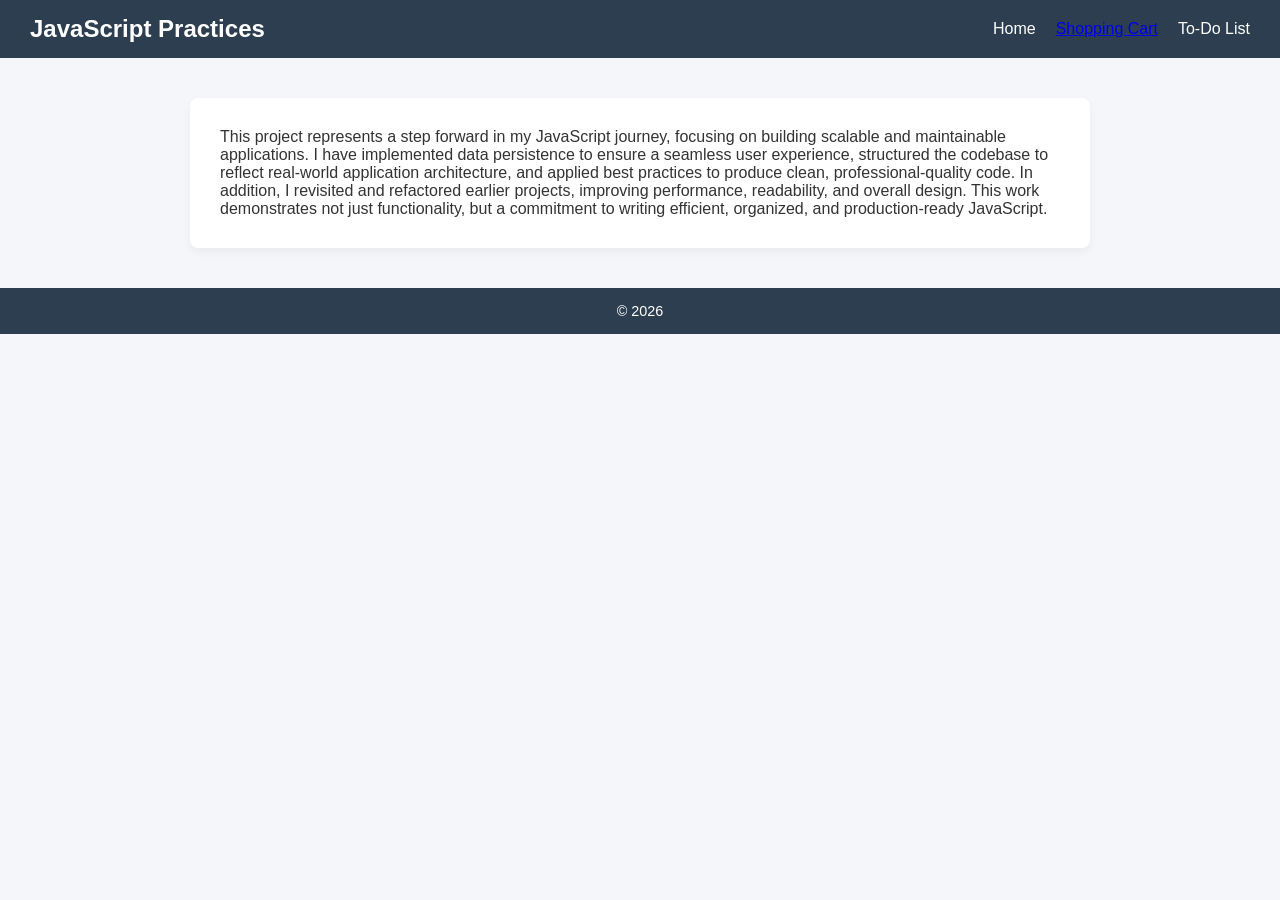
<file: index.html>
<!DOCTYPE html>
<html lang="en">
<head>
    <meta charset="UTF-8">
    <meta name="viewport" content="width=device-width, initial-scale=1.0">
    <title>DOM Practice</title>

    <style>
        * {
            margin: 0;
            padding: 0;
            box-sizing: border-box;
            font-family: Arial, sans-serif;
        }

        body {
            background-color: #f4f6f9;
            color: #333;
        }

        header {
            background: #2c3e50;
            color: white;
            padding: 15px 30px;
            display: flex;
            justify-content: space-between;
            align-items: center;
        }

        header h1 {
            font-size: 1.5rem;
        }

        .nav-list {
            list-style: none;
            display: flex;
            gap: 20px;
        }

        .nav-link {
            text-decoration: none;
            color: white;
            font-weight: 500;
            transition: color 0.3s ease;
        }

        .nav-link:hover {
            color: #1abc9c;
        }

        .Container {
            margin: 4px;
            padding: 30px;
            max-width: 900px;
            margin: 40px auto;
            background: white;
            border-radius: 8px;
            box-shadow: 0 4px 10px rgba(0,0,0,0.05);
        }

        .highlight {
            background-color: yellow;
        }

        footer {
            text-align: center;
            padding: 15px;
            margin-top: 40px;
            background: #2c3e50;
            color: white;
        }

        footer p {
            font-size: 0.9rem;
        }
    </style>
</head>
<body>

    <header class="head" id="main-header">
        <h1>JavaScript Practices</h1>
        <nav>
            <ul class="nav-list">
                <li><a href="index.html" class="nav-link">Home</a></li>
                <li><a href="shopping.html">Shopping Cart</a></li>
                <li><a href="todos.html" class="nav-link">To-Do List</a></li>
            </ul>
        </nav>
    </header>

    <div class="Container">
     
     <p> This project represents a step forward in my JavaScript journey, focusing on building scalable and maintainable applications. I have implemented data persistence to ensure a seamless user experience, structured the codebase to reflect real-world application architecture, and applied best practices to produce clean, professional-quality code. In addition, I revisited and refactored earlier projects, improving performance, readability, and overall design. This work demonstrates not just functionality, but a commitment to writing efficient, organized, and production-ready JavaScript.</p>
     </div>
    <footer>
        <p>&copy; 2026</p>
    </footer>

    <script src="dom.js"></script>
</body>
</html>
</file>
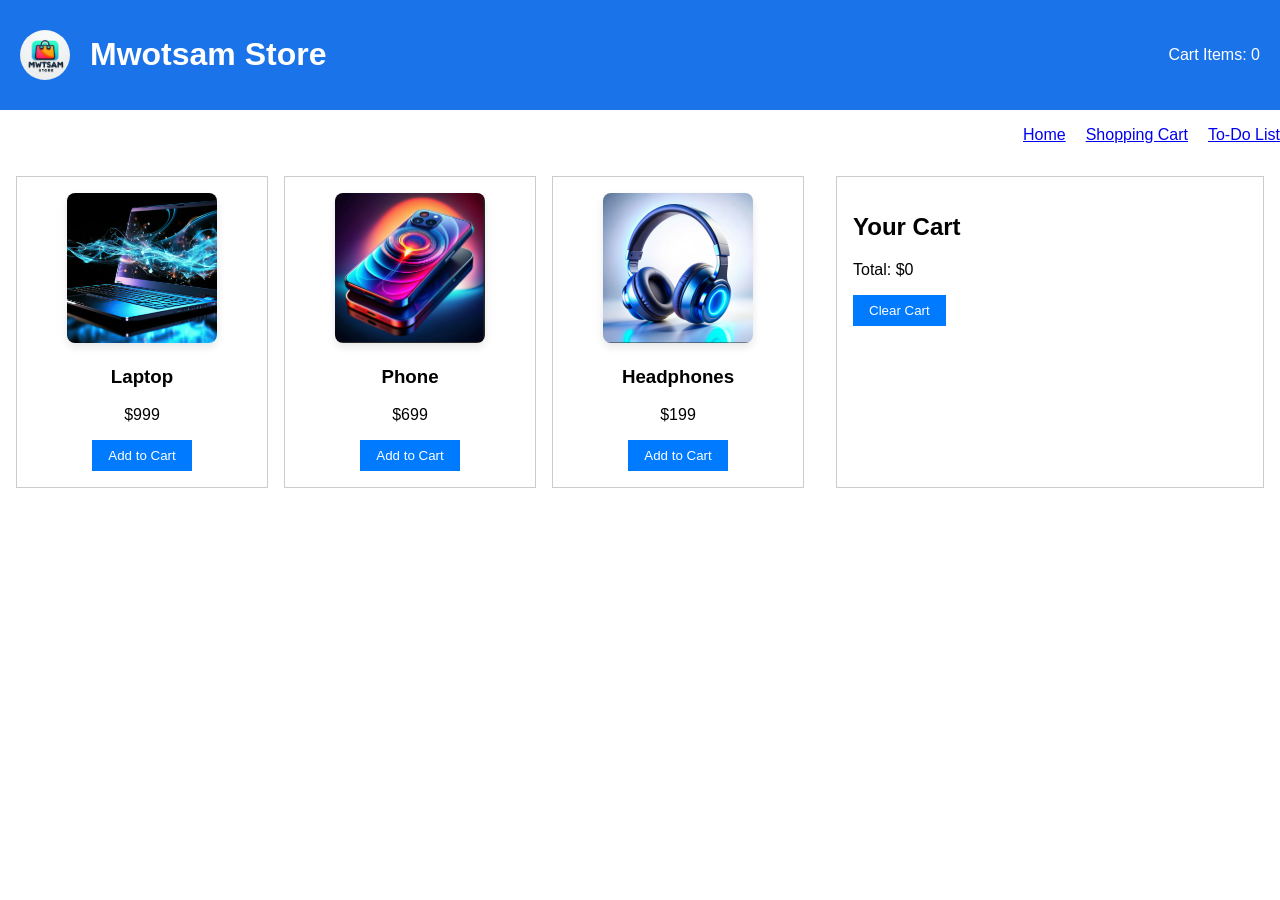
<file: shopping.html>
<!DOCTYPE html>
<html lang="en">

<head>
  <meta charset="UTF-8">
  <title>Shopping Cart</title>
  <link rel="stylesheet" href="shopping.css">
  <style>
    .nav-list {
      list-style: none;
      display: flex;
      justify-content: end;
      gap: 20px;
    }

    .cart {
      color: white;
    }

    
  </style>
</head>

<body>
  <header>
    <div class="brand">
      <img class="logo" src="images/Logo.png" alt="Store Logo">
      <h1>Mwotsam Store</h1>
    </div>

    <div id="cart-header">
      Cart Items: <span id="cart-count">0</span>
    </div>
  </header>
  <div>
    <nav>
      <ul class="nav-list">
        <li><a href="index.html" class="nav-link">Home</a></li>
        <li class="cart"><a href="shopping.html">Shopping Cart</a></li>
        <li><a href="todos.html" class="nav-link">To-Do List</a></li>
      </ul>
    </nav>
  </div>
  <main>
    <section id="products" class="products"></section>

    <aside id="cart-section">
      <h2>Your Cart</h2>
      <div id="cart"></div>
      <p id="cart-total">Total: $0</p>
      <button onclick="clearCart()">Clear Cart</button>
    </aside>
  </main>

  <script src="app.js"></script>
</body>

</html>
</file>
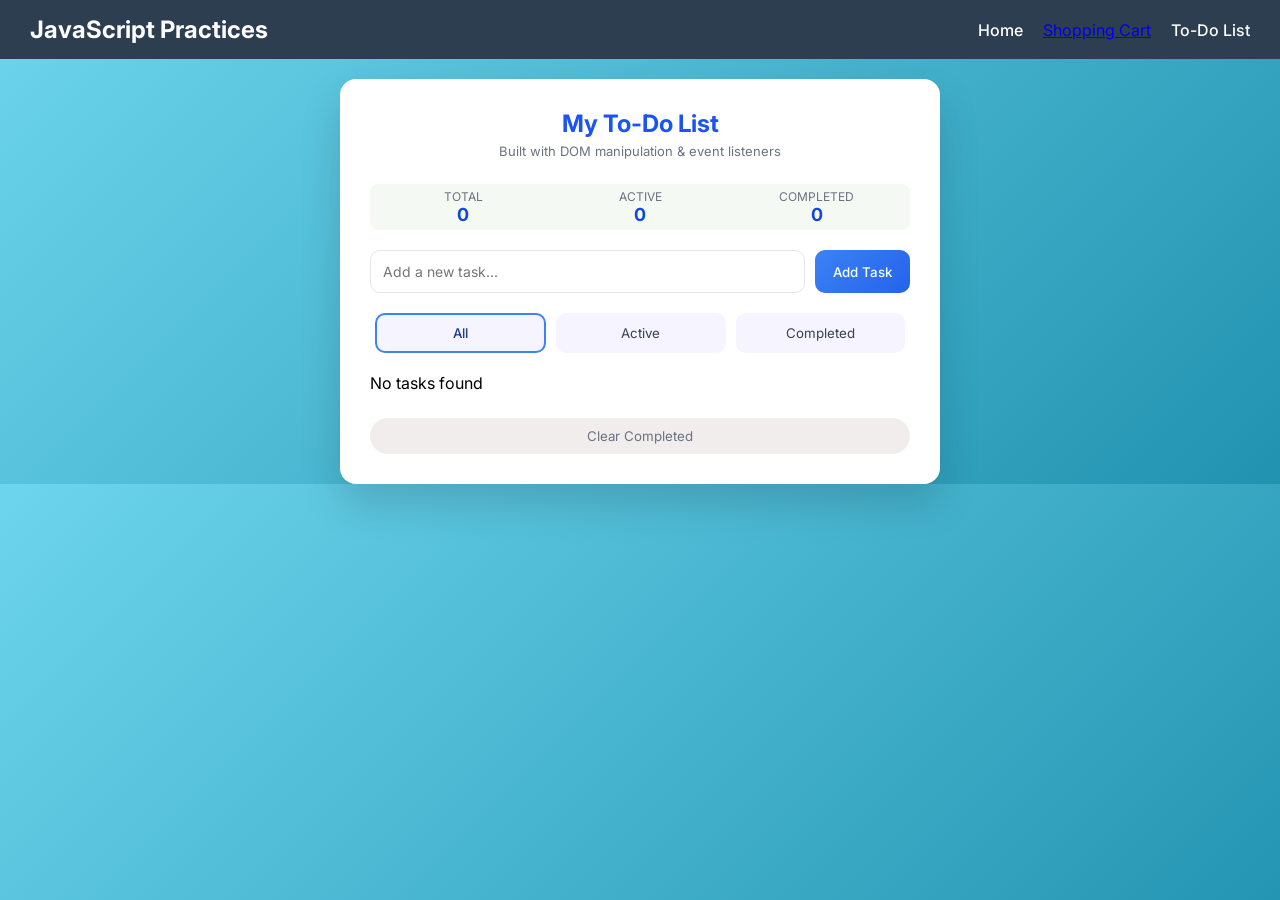
<file: todos.html>
<!DOCTYPE html>
<html lang="en">

<head>
    <meta charset="UTF-8">
    <meta name="viewport" content="width=device-width, initial-scale=1.0">
    <title>To-Do List</title>
    <link rel="stylesheet" href="to-do.css">
    <link href="https://fonts.googleapis.com/css2?family=Inter:wght@400;500;600&display=swap" rel="stylesheet">
</head>

<body>

    <header id="main-header">
        <h1>JavaScript Practices</h1>
        <nav>
            <ul class="nav-list">
                <li><a href="index.html" class="nav-link">Home</a></li>
                <li><a href="shopping.html">Shopping Cart</a></li>
                <li><a href="todos.html" class="nav-link">To-Do List</a></li>
            </ul>
        </nav>
    </header>

    <div class="todo-form">
        <div class="container">

            <!-- Header -->
            <section>
                <h2>My To-Do List</h2>
                <p class="subtitle">Built with DOM manipulation & event listeners</p>
            </section>

            <!-- Stats -->
            <div class="stats-row">
                <div class="stat">
                    <span>TOTAL</span>
                    <strong id="total-count">0</strong>
                </div>
                <div class="stat">
                    <span>ACTIVE</span>
                    <strong id="active-count">0</strong>
                </div>
                <div class="stat">
                    <span>COMPLETED</span>
                    <strong id="completed-count">0</strong>
                </div>
            </div>

            <!-- Input -->
            <form id="todo-form">
                <input type="text" id="todo-input" placeholder="Add a new task..." autocomplete="off" required>
                <button type="submit" class="btn">Add Task</button>
            </form>

            <!-- Filters -->
            <div class="filters">
                <button class="filter active" data-filter="all">All</button>
                <button class="filter" data-filter="active">Active</button>
                <button class="filter" data-filter="completed">Completed</button>
            </div>

            <!-- Todo List -->
            <ul id="todo-list"></ul>

            <!-- Footer -->
            <div class="stats">
                <span id="items-left"></span>
                <button id="clear-completed">Clear Completed</button>
            </div>

            <script type="module" src="js/app.js"></script>
        </div>
    </div>
</body>

</html>
</file>
<file: shopping.css>
body {
  font-family: Arial, sans-serif;
  margin: 0;
  padding: 0;
}

header {
  display: flex;
  align-items: center;
  justify-content: space-between;
  padding: 15px 20px;
  background: #1a73e8;
  color: white;
}

.logo {
  width: 50px;
  height: 50px;
  object-fit: cover;
  border-radius: 50%; /* makes it circular */
  margin-right: 10px;
}

.brand {
  display: flex;
  align-items: center;
  gap: 10px;
}

main {
  display: flex;
  padding: 1rem;
}

.products {
  flex: 2;
  display: grid;
  grid-template-columns: repeat(auto-fill, minmax(200px, 1fr));
  gap: 1rem;
}

.product {
  border: 1px solid #ccc;
  padding: 1rem;
  text-align: center;
}

.product img {
  max-width: 100%;
  height: auto;
}

#cart-section {
  flex: 1;
  margin-left: 2rem;
  border: 1px solid #ccc;
  padding: 1rem;
}

.cart-item {
  border-bottom: 1px solid #ddd;
  padding: 0.5rem 0;
}

button {
  background: #007bff;
  color: #fff;
  border: none;
  padding: 0.5rem 1rem;
  cursor: pointer;
}

button:hover {
  background: #0056b3;
}

input[type="number"] {
  width: 50px;
  margin-left: 0.5rem;
}
.product img {
  width: 150px;
  height: 150px;
  object-fit: cover;
  transition: transform 0.3s ease;
  border-radius: 8px;
  box-shadow: 0 4px 8px rgba(0,0,0,0.1);
}

.product img:hover {
  transform: scale(1.05);
}
.product:hover {
  transform: translateY(-5px);
  box-shadow: 0 8px 18px rgba(0,0,0,0.15);
}
</file>
<file: to-do.css>
/* Reset */
* {
  margin: 0;
  padding: 0;
  box-sizing: border-box;
  font-family: "Inter", sans-serif;
}

/* Background */
body {
  background: linear-gradient(135deg, #6dd5ed, #2193b0);
}

        header {
            background: #2c3e50;
            color: white;
            padding: 15px 30px;
            display: flex;
            justify-content: space-between;
            align-items: center;
        }

                header h1 {
            font-size: 1.5rem;
            color: white;
        }

        .nav-list {
            list-style: none;
            display: flex;
            gap: 20px;
        }

        .nav-link {
            text-decoration: none;
            color: white;
            font-weight: 500;
            transition: color 0.3s ease;
        }

        .nav-link:hover {
            color: #1abc9c;
        }

.todo-form {
  display: flex;
  justify-content: center;
  margin-top: 20px;
}


/* Main Container */
.container {
  background: #ffffff;
  width: 90%;
  max-width: 600px;
  padding: 30px;
  border-radius: 16px;
  box-shadow: 0 20px 40px rgba(0, 0, 0, 0.15);
display: f;
}

/* Title */
h2 {
  text-align: center;
  color: #0645f1ea;
  margin-bottom: 5px;
}

.subtitle {
  text-align: center;
  font-size: 13px;
  color: #6b7280;
  margin-bottom: 25px;
}

/* Stats Row */
.stats-row {
  display: flex;
  justify-content: space-between;
  margin-bottom: 20px;
  text-align: center;
  background-color: #e5f0e262;
  border-radius: 8px;
  padding: 5px;
}

.stat {
  flex: 1;
}

.stat span {
  display: block;
  font-size: 12px;
  color: #6b7280;
}

.stat strong {
  font-size: 18px;
  color: #1147db;
}

/* Input Row */
#todo-form {
  display: flex;
  gap: 10px;
  margin-bottom: 20px;
  justify-content: space-between;
}

#todo-input {
  flex: 1;
  padding: 12px;
  border-radius: 10px;
  border: 1px solid #e5e7eb;
  outline: none;
  font-size: 14px;
}

#todo-input:focus {
  border-color: #3b82f6;
}

/* Add Button */
.btn {
  background: linear-gradient(135deg, #3b82f6, #2563eb);
  color: white;
  border: none;
  padding: 12px 18px;
  border-radius: 10px;
  cursor: pointer;
  font-weight: 500;
  transition: 0.3s;
}

.btn:hover {
  opacity: 0.9;
}

/* Filters */
.filters {
  display: flex;
  justify-content: space-between;
  margin-bottom: 20px;
}

.filter {
  flex: 1;
  padding: 10px;
  margin: 0 5px;
  border-radius: 10px;
  border: 1px solid transparent;
  background: rgba(81, 65, 253, 0.055);
  cursor: pointer;
  transition: 0.2s;
  color: #374151;
}

.filter.active {
  border: 2px solid #3b82f6;
  color: #1e3a8a;
  font-weight: 500;
}

/* Todo List */
#todo-list {
  list-style: none;
}

/* Todo Item */
.todo-item {
  display: flex;
  align-items: center;
  justify-content: space-between;
  padding: 12px;
  border-radius: 10px;
  background: #f9fafb;
  margin-bottom: 10px;
}

.todo-text {
  font-size: 14px;
}

/* Completed */
.completed .todo-text {
  text-decoration: line-through;
  color: #9ca3af;
}

/* Hide delete button by default */
.delete-btn {
    opacity: 0;
    transform: translateX(10px);
    transition: all 0.25s ease;
    border: none;
    background: transparent;
    color: #9ca3af;
    cursor: pointer;
    font-size: 16px;
}

/* Show on hover of todo item */
.todo-item:hover .delete-btn {
    opacity: 1;
    transform: translateX(0);
}

/* Hover effect */
.delete-btn:hover {
    color: #ef4444;
}
.delete-btn:hover {
  color: #ef4444;
}

/* Footer */
.stats {
  text-align: center;
  margin-top: 15px;
}

#clear-completed {
  margin-top: 10px;
  background: rgb(241, 237, 237);
  border: none;
  color: #6b7280;
  cursor: pointer;
  width: 100%;
  padding: 10px;
  border-radius: 90px;
}

#clear-completed:hover {
  color: #ef4444;
  background-color: #b2b3bd;
  transition: 1.0s ease;
}
.todo-item {
    transition: all 0.3s ease;
}
.todo-item {
    transition: all 0.2s ease;
}

.todo-item:hover {
    background: #f3f4f6;
}
</file>
